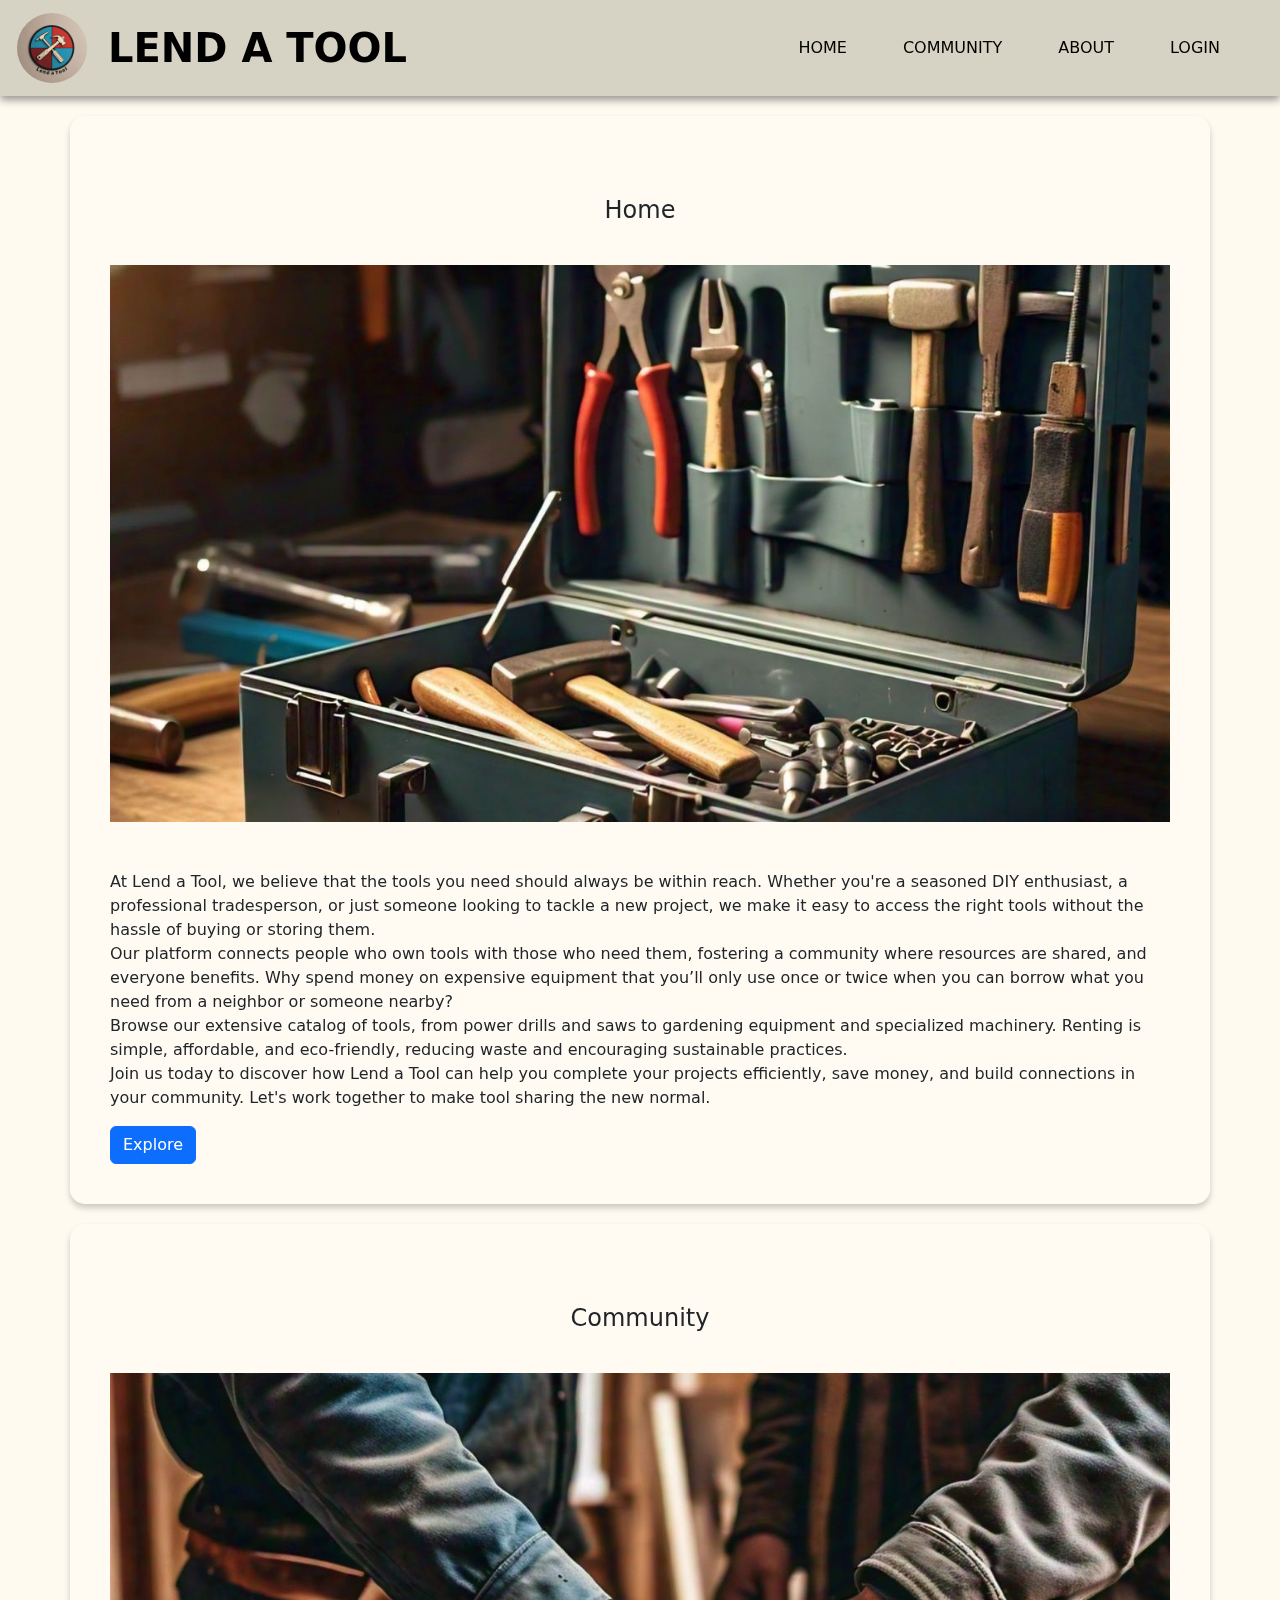
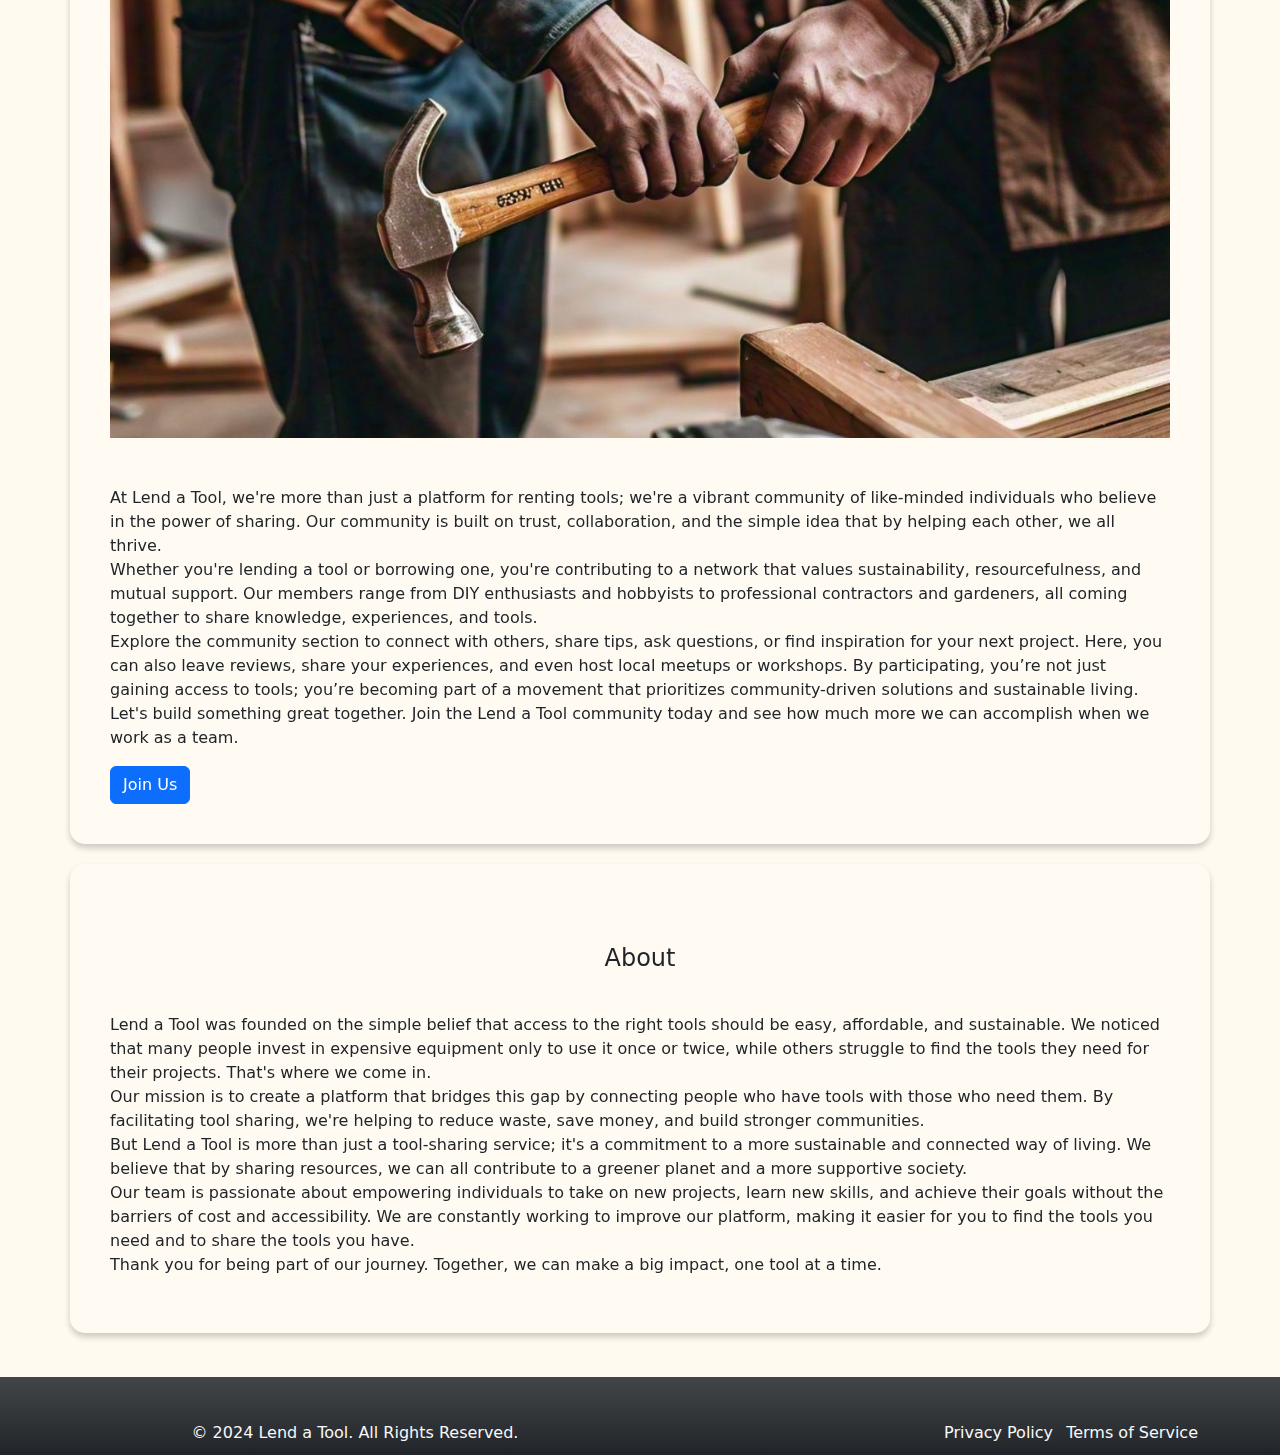
<file: index.html>
<!DOCTYPE html>
<html>
<head>
	<meta charset="utf-8">
	<meta name="viewport" content="width=device-width, initial-scale=1">
	<title>LEND A TOOL</title>
  <link rel="icon" type="image/x-icon" href="favicon.ico">
  <link href="https://cdn.jsdelivr.net/npm/bootstrap@5.3.3/dist/css/bootstrap.min.css" rel="stylesheet" integrity="sha384-QWTKZyjpPEjISv5WaRU9OFeRpok6YctnYmDr5pNlyT2bRjXh0JMhjY6hW+ALEwIH" crossorigin="anonymous">
	<link rel="stylesheet" type="text/css" href="homestyle.css">
	
</head>
<body>
	<nav class="navbar navbar-expand-md sticky-top ">
        <div class="container-fluid">
           <a class="navbar-brand" href="#">
      <img src="WhatsApp Image 2024-08-14 at 09.21.23_96e70bb0.jpg" alt="Logo" style="width:70px;" class="rounded-pill"> 
    </a>
          <a class="navbar-brand fs-1"><b>LEND A TOOL</b></a>
          <button class="navbar-toggler" type="button" data-bs-toggle="collapse" data-bs-target="#collapsibleNavbar">
            <span class="navbar-toggler-icon"></span>
          </button>
         
          <div class="collapse navbar-collapse  justify-content-end " id="collapsibleNavbar" >
            <ul class="navbar-nav">
              <li class="nav-item">
                <a class="nav-link" href="#home">HOME</a>
              </li>
              <li class="nav-item">
                <a class="nav-link" href="#community">COMMUNITY</a>
              </li>
              <li class="nav-item">
                <a class="nav-link" href="#about">ABOUT</a>
              </li>
              <li class="nav-item">
                <a class="nav-link btn " href="login.html">LOGIN</a>
              </li>
            </ul>
          </div>
        </div>
      </nav>
         <div class="container">
        <div class="row">
            <div class="col-md-12 block" id="home">
                <h4 class="text-center">Home</h4>
                <img src="WhatsApp Image 2024-08-14 at 14.36.26_e9858028.jpg" class="img-fluid" alt="Home Image">
                <p>
                  <br>
                  <br>


At Lend a Tool, we believe that the tools you need should always be within reach. Whether you're a seasoned DIY enthusiast, a professional tradesperson, or just someone looking to tackle a new project, we make it easy to access the right tools without the hassle of buying or storing them.
<br>

Our platform connects people who own tools with those who need them, fostering a community where resources are shared, and everyone benefits. Why spend money on expensive equipment that you’ll only use once or twice when you can borrow what you need from a neighbor or someone nearby?
<br>
Browse our extensive catalog of tools, from power drills and saws to gardening equipment and specialized machinery. Renting is simple, affordable, and eco-friendly, reducing waste and encouraging sustainable practices.
<br>
Join us today to discover how Lend a Tool can help you complete your projects efficiently, save money, and build connections in your community. Let's work together to make tool sharing the new normal.</p>
                <a href="#" class="btn btn-primary">Explore</a>

            </div>
            <div class="col-md-12 block" id="community">
                <h4 class="text-center">Community</h4>
                <img src="WhatsApp Image 2024-08-14 at 13.33.49_765539a8.jpg" class="img-fluid" alt="Community Image">
                <p>
                <br>
                <br>
At Lend a Tool, we're more than just a platform for renting tools; we're a vibrant community of like-minded individuals who believe in the power of sharing. Our community is built on trust, collaboration, and the simple idea that by helping each other, we all thrive.
<br>
Whether you're lending a tool or borrowing one, you're contributing to a network that values sustainability, resourcefulness, and mutual support. Our members range from DIY enthusiasts and hobbyists to professional contractors and gardeners, all coming together to share knowledge, experiences, and tools.
<br>
Explore the community section to connect with others, share tips, ask questions, or find inspiration for your next project. Here, you can also leave reviews, share your experiences, and even host local meetups or workshops. By participating, you’re not just gaining access to tools; you’re becoming part of a movement that prioritizes community-driven solutions and sustainable living.
<br>

Let's build something great together. Join the Lend a Tool community today and see how much more we can accomplish when we work as a team.

</p>
                 <a href="register.html" class="btn btn-primary">Join Us</a>
                            </div> 
            <div class="col-md-12 block" id="about">
                <h4 class="text-center">About</h4>
                <p>Lend a Tool was founded on the simple belief that access to the right tools should be easy, affordable, and sustainable. We noticed that many people invest in expensive equipment only to use it once or twice, while others struggle to find the tools they need for their projects. That's where we come in.
                  <br>

Our mission is to create a platform that bridges this gap by connecting people who have tools with those who need them. By facilitating tool sharing, we're helping to reduce waste, save money, and build stronger communities.
<br>

But Lend a Tool is more than just a tool-sharing service; it's a commitment to a more sustainable and connected way of living. We believe that by sharing resources, we can all contribute to a greener planet and a more supportive society.
<br>

Our team is passionate about empowering individuals to take on new projects, learn new skills, and achieve their goals without the barriers of cost and accessibility. We are constantly working to improve our platform, making it easier for you to find the tools you need and to share the tools you have.
<br>

Thank you for being part of our journey. Together, we can make a big impact, one tool at a time.

</p>
               
            </div>
        </div>
    </div>
    <footer class="bg-dark bg-gradient text-light py-4 mt-4">
    <div class="container footer">
        <div class="row">
            <div class="col-md-6 mb-3 mb-md-0 text-center">
                <p class="mb-0">© 2024 Lend a Tool. All Rights Reserved.</p>
            </div>
            <div class="col-md-6 text-md-end text-center">
                <ul class="list-inline mb-0">
                    <li class="list-inline-item">
                        <a href="privacy-policy.html" class="text-light">Privacy Policy</a>
                    </li>
                    <li class="list-inline-item">
                        <a href="terms-of-service.html" class="text-light">Terms of Service</a>
                    </li>
                </ul>
            </div>
        </div>
    </div>
</footer>

<script src="https://cdn.jsdelivr.net/npm/bootstrap@5.3.3/dist/js/bootstrap.bundle.min.js" integrity="sha384-YvpcrYf0tY3lHB60NNkmXc5s9fDVZLESaAA55NDzOxhy9GkcIdslK1eN7N6jIeHz" crossorigin="anonymous"></script>
</body>
</html>
</file>
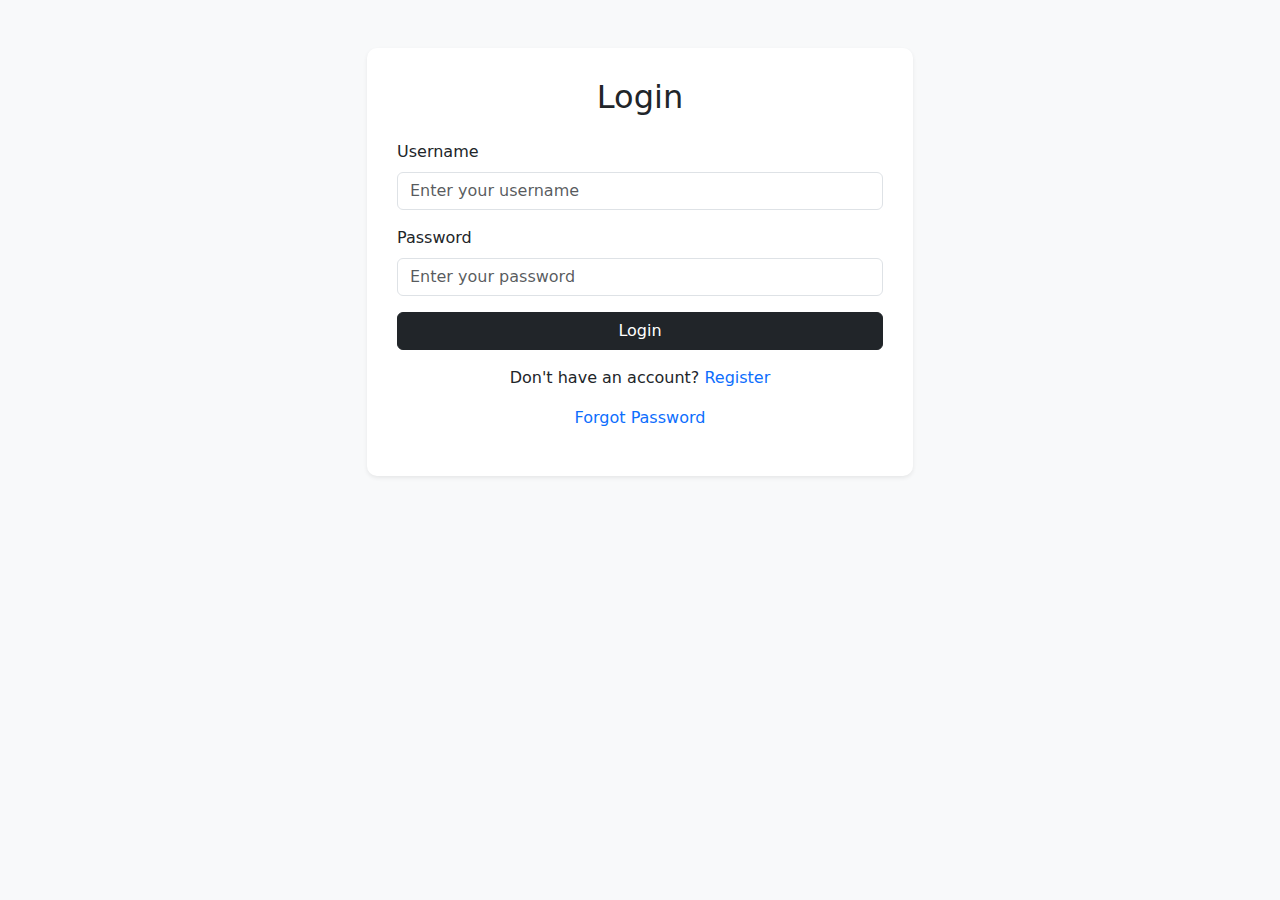
<file: login.html>
<!DOCTYPE html>
<html lang="en">
<head>
    <meta charset="UTF-8">
    <meta name="viewport" content="width=device-width, initial-scale=1.0">
    <title>LOGIN PAGE</title>
    <link href="https://cdn.jsdelivr.net/npm/bootstrap@5.3.3/dist/css/bootstrap.min.css" rel="stylesheet">
    <link rel="stylesheet" type="text/css" href="formstyle.css">
</head>
<body>
    <div class="container mt-5">
        <div class="row justify-content-center">
            <div class="col-md-6">
                <div class="card shadow-sm">
                    <div class="card-body">
                        <h2 class="text-center mb-4">Login</h2>
                        <form action="" method="" onsubmit="return validate()">
                            <div class="mb-3">
                                <label for="unme" class="form-label">Username</label>
                                <input type="text" class="form-control" name="name" id="unme" placeholder="Enter your username" required>
                                <span id="username-error" class="error"></span>
                            </div>
                            <div class="mb-3">
                                <label for="pass" class="form-label">Password</label>
                                <input type="password" class="form-control" name="pword" id="pass" placeholder="Enter your password" required>
                                <span id="password-error" class="error"></span>
                            </div>
                            <button type="submit" class="btn btn-dark w-100">Login</button>
                        </form>
                        <p class="text-center mt-3">Don't have an account? <a href="register.html">Register</a></p>
                        <p class="text-center"><a href="#">Forgot Password</a></p>
                    </div>
                </div>
            </div>
        </div>
    </div>

    <script type="text/javascript">
        function validate() {
            var passwordInput = document.getElementById("pass");

            passwordInput.classList.remove("input-error");

            var password = passwordInput.value;
            var isValid = true;

            if (password.length > 0 && password.length < 6) {
                passwordInput.placeholder = "Must be at least 6 characters";
                passwordInput.value = ""; 
                passwordInput.classList.add("input-error");
                isValid = false;
            }
            return isValid;
        }
    </script>

    <script src="https://cdn.jsdelivr.net/npm/bootstrap@5.3.3/dist/js/bootstrap.bundle.min.js"></script>
</body>
</html>
</file>
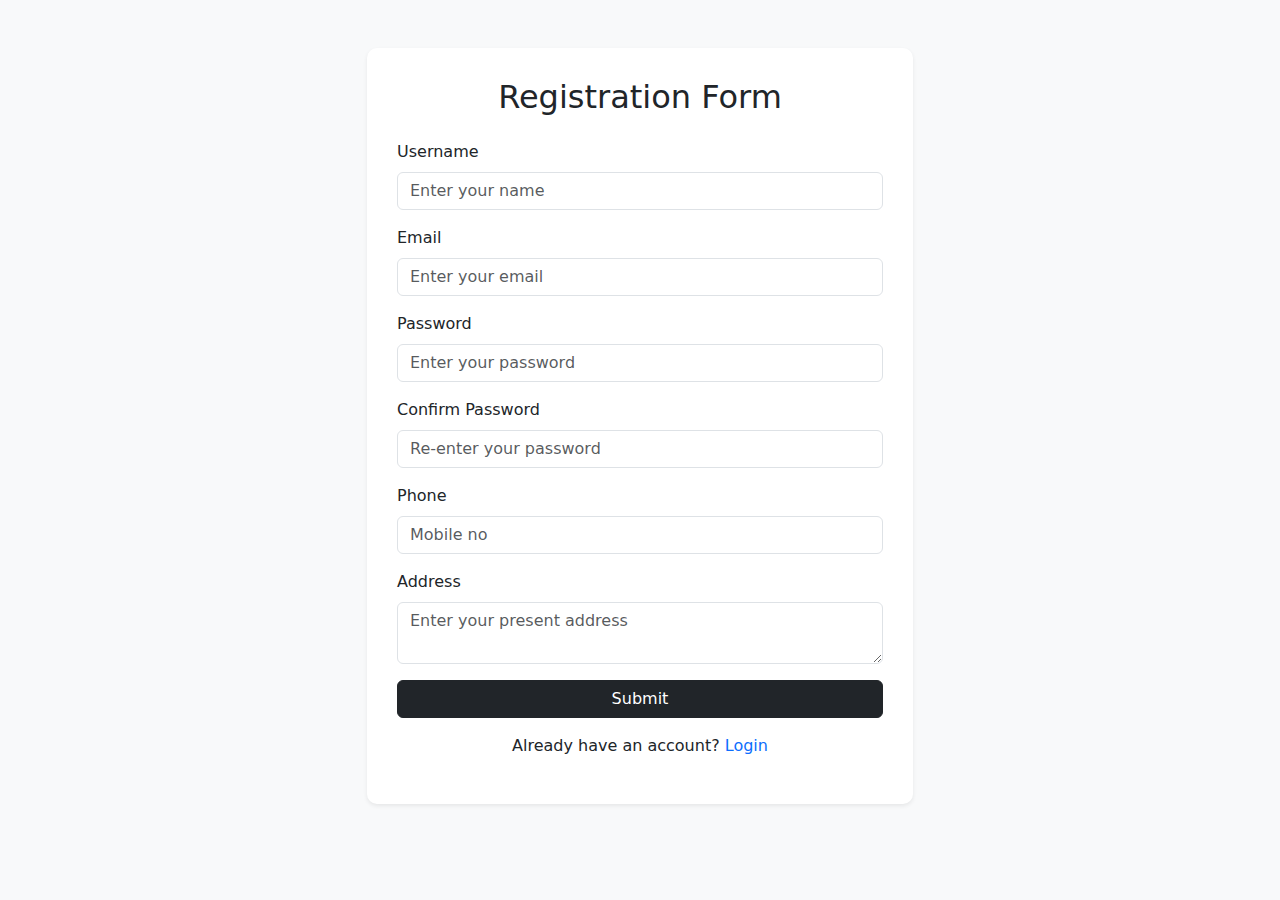
<file: register.html>
<!DOCTYPE html>
<html lang="en">
<head>
    <meta charset="UTF-8">
    <meta name="viewport" content="width=device-width, initial-scale=1.0">
    <title>Registration</title>
    <link href="https://cdn.jsdelivr.net/npm/bootstrap@5.3.0/dist/css/bootstrap.min.css" rel="stylesheet">
    <link rel="stylesheet" type="text/css" href="formstyle.css">
</head>
<body>
<div class="container mt-5">
    <div class="row justify-content-center">
        <div class="col-md-6">
            <div class="card shadow-sm">
                <div class="card-body">
                    <h2 class="text-center mb-4">Registration Form</h2>
                    <form action="register.php" method="post" onsubmit="return validate()">
                        <div class="mb-3">
                            <label for="unme" class="form-label">Username</label>
                            <input type="text" class="form-control" name="uname" id="unme" placeholder="Enter your name" required>
                        </div>
                        <div class="mb-3">
                            <label for="email" class="form-label">Email</label>
                            <input type="email" class="form-control" name="email" id="email" placeholder="Enter your email" required>
                        </div>
                        <div class="mb-3">
                            <label for="pass" class="form-label">Password</label>
                            <input type="password" class="form-control" name="pass" id="pass" placeholder="Enter your password" required>
                        </div>
                        <div class="mb-3">
                            <label for="confirmpass" class="form-label">Confirm Password</label>
                            <input type="password" class="form-control" id="confirmpass" placeholder="Re-enter your password" required>
                        </div>
                        <div class="mb-3">
                            <label for="phone" class="form-label">Phone</label>
                            <input type="tel" class="form-control" name="phone" id="phone" placeholder="Mobile no" required>
                        </div>
                        <div class="mb-3">
                            <label for="address" class="form-label">Address</label>
                            <textarea class="form-control" name="address" id="address" placeholder="Enter your present address" required></textarea>
                        </div>
                        <button type="submit" class="btn btn-dark w-100">Submit</button>
                    </form>
                    <p class="text-center mt-3">Already have an account? <a href="login.html">Login</a></p>
                </div>
            </div>
        </div>
    </div>
</div>

<script src="https://cdn.jsdelivr.net/npm/bootstrap@5.3.0/dist/js/bootstrap.bundle.min.js"></script>
<script type="text/javascript">
    // Include the validation script as provided in the original code
    function validate() {
        // JavaScript validation code
        var usernameInput = document.getElementById("unme");
        var emailInput = document.getElementById("email");
        var phoneInput = document.getElementById("phone");
        var passwordInput = document.getElementById("pass");
        var confirmPasswordInput = document.getElementById("confirmpass");
        var addressInput = document.getElementById("address");

        usernameInput.placeholder = "Enter your username";
        emailInput.placeholder = "Enter your email";
        phoneInput.placeholder = "Enter your phone number";
        passwordInput.placeholder = "Enter your password";
        confirmPasswordInput.placeholder = "Confirm your password";
        addressInput.placeholder = "Enter your address";

        usernameInput.classList.remove("input-error");
        emailInput.classList.remove("input-error");
        phoneInput.classList.remove("input-error");
        passwordInput.classList.remove("input-error");
        confirmPasswordInput.classList.remove("input-error");
        addressInput.classList.remove("input-error");

        var username = usernameInput.value.trim();
        var email = emailInput.value.trim();
        var phone = phoneInput.value.trim();
        var password = passwordInput.value.trim();
        var confirmPassword = confirmPasswordInput.value.trim();
        var address = addressInput.value.trim();

        var isValid = true;

        if (username === "") {
            usernameInput.placeholder = "Username cannot be empty";
            usernameInput.classList.add("input-error");
            isValid = false;
        }

        if (email === "") {
            emailInput.placeholder = "Email cannot be empty";
            emailInput.classList.add("input-error");
            isValid = false;
        } else if (!/^\S+@\S+\.\S+$/.test(email)) {
            emailInput.placeholder = "Enter a valid email";
            emailInput.value = "";
            emailInput.classList.add("input-error");
            isValid = false;
        }

        if (phone === "") {
            phoneInput.placeholder = "Phone number cannot be empty";
            phoneInput.classList.add("input-error");
            isValid = false;
        } else if (!/^\d{10}$/.test(phone)) {
            phoneInput.placeholder = "Enter a valid 10-digit phone number";
            phoneInput.value = "";
            phoneInput.classList.add("input-error");
            isValid = false;
        }

        if (password === "") {
            passwordInput.placeholder = "Password cannot be empty";
            passwordInput.classList.add("input-error");
            isValid = false;
        } else if (password.length < 6) {
            passwordInput.placeholder = "Must be at least 6 characters";
            passwordInput.value = "";
            passwordInput.classList.add("input-error");
            isValid = false;
        }

        if (confirmPassword === "") {
            confirmPasswordInput.placeholder = "Confirm password cannot be empty";
            confirmPasswordInput.classList.add("input-error");
            isValid = false;
        } else if (confirmPassword !== password) {
            confirmPasswordInput.placeholder = "Passwords do not match";
            confirmPasswordInput.value = "";
            confirmPasswordInput.classList.add("input-error");
            isValid = false;
        }

        if (address === "") {
            addressInput.placeholder = "Address cannot be empty";
            addressInput.classList.add("input-error");
            isValid = false;
        }

        return isValid;
    }
</script>
</body>
</html>
</file>
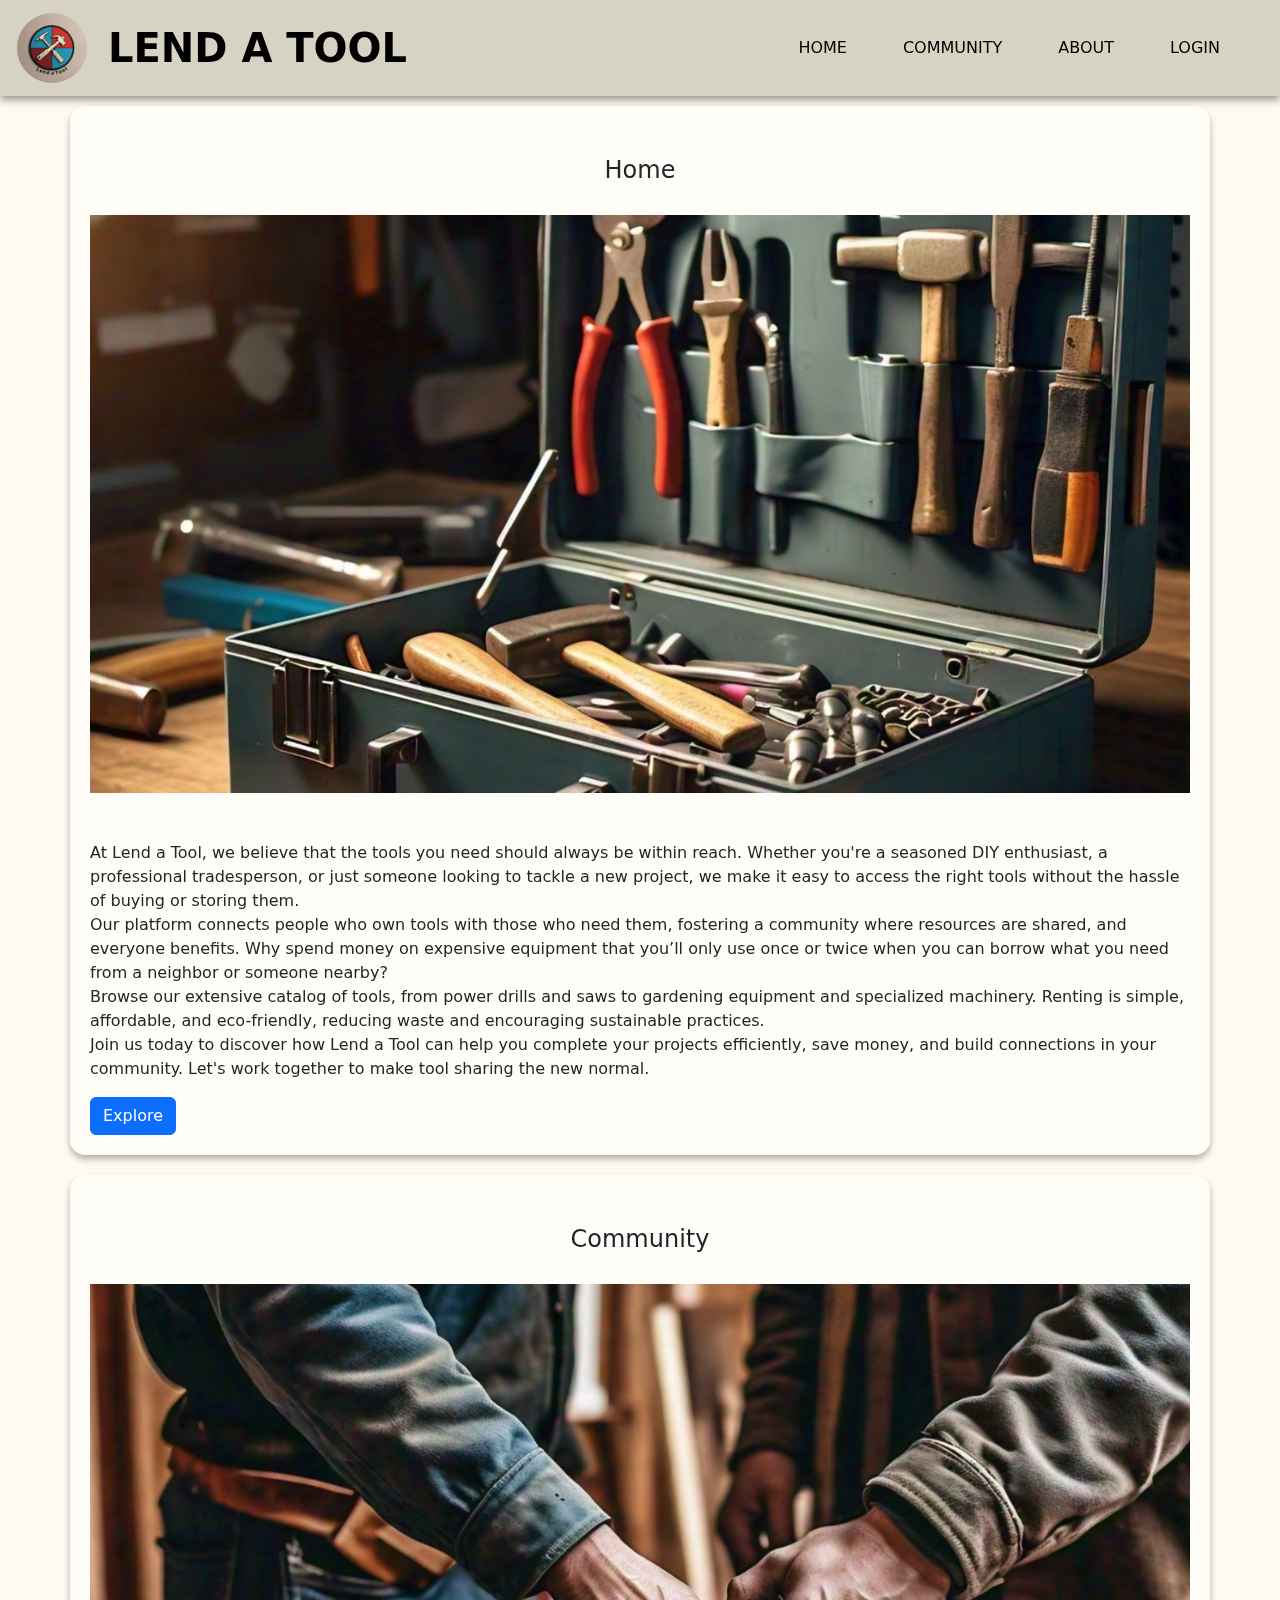
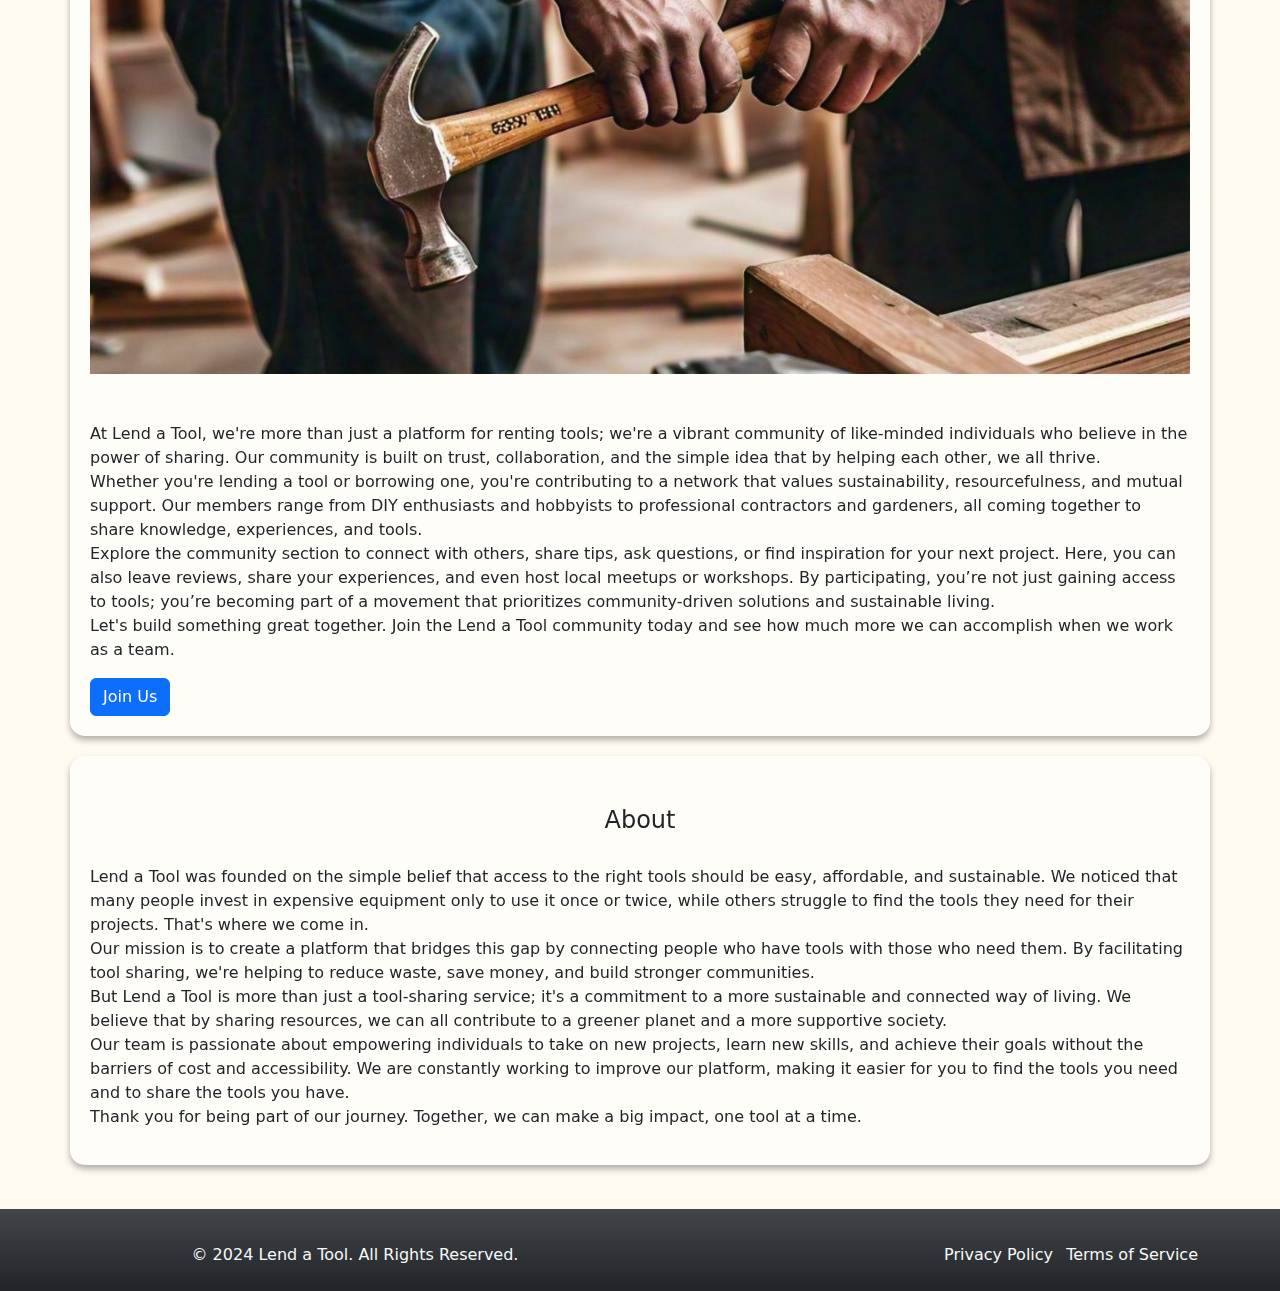
<file: Mini Project/homepage.html>
<!DOCTYPE html>
<html>
<head>
	<meta charset="utf-8">
	<meta name="viewport" content="width=device-width, initial-scale=1">
	<title>LEND A TOOL</title>
  <link rel="icon" type="image/x-icon" href="favicon.ico">
  <link href="https://cdn.jsdelivr.net/npm/bootstrap@5.3.3/dist/css/bootstrap.min.css" rel="stylesheet" integrity="sha384-QWTKZyjpPEjISv5WaRU9OFeRpok6YctnYmDr5pNlyT2bRjXh0JMhjY6hW+ALEwIH" crossorigin="anonymous">
	<link rel="stylesheet" type="text/css" href="homestyle.css">
	
</head>
<body>
	<nav class="navbar navbar-expand-md sticky-top ">
        <div class="container-fluid">
           <a class="navbar-brand" href="#">
      <img src="WhatsApp Image 2024-08-14 at 09.21.23_96e70bb0.jpg" alt="Logo" style="width:70px;" class="rounded-pill"> 
    </a>
          <a class="navbar-brand fs-1" href="homepage.html"><b>LEND A TOOL</b></a>
          <button class="navbar-toggler" type="button" data-bs-toggle="collapse" data-bs-target="#collapsibleNavbar">
            <span class="navbar-toggler-icon"></span>
          </button>
         
          <div class="collapse navbar-collapse  justify-content-end " id="collapsibleNavbar" >
            <ul class="navbar-nav">
              <li class="nav-item">
                <a class="nav-link" href="#home">HOME</a>
              </li>
              <li class="nav-item">
                <a class="nav-link" href="#community">COMMUNITY</a>
              </li>
              <li class="nav-item">
                <a class="nav-link" href="#about">ABOUT</a>
              </li>
              <li class="nav-item">
                <a class="nav-link btn " href="login.php">LOGIN</a>
              </li>
            </ul>
          </div>
        </div>
      </nav>
         <div class="container">
        <div class="row">
            <div class="col-md-12 block" id="home">
                <h4 class="text-center">Home</h4>
                <img src="WhatsApp Image 2024-08-14 at 14.36.26_e9858028.jpg" class="img-fluid" alt="Home Image">
                <p>
                  <br>
                  <br>


At Lend a Tool, we believe that the tools you need should always be within reach. Whether you're a seasoned DIY enthusiast, a professional tradesperson, or just someone looking to tackle a new project, we make it easy to access the right tools without the hassle of buying or storing them.
<br>

Our platform connects people who own tools with those who need them, fostering a community where resources are shared, and everyone benefits. Why spend money on expensive equipment that you’ll only use once or twice when you can borrow what you need from a neighbor or someone nearby?
<br>
Browse our extensive catalog of tools, from power drills and saws to gardening equipment and specialized machinery. Renting is simple, affordable, and eco-friendly, reducing waste and encouraging sustainable practices.
<br>
Join us today to discover how Lend a Tool can help you complete your projects efficiently, save money, and build connections in your community. Let's work together to make tool sharing the new normal.</p>
                <a href="mainpage.php" class="btn btn-primary">Explore</a>

            </div>
            <div class="col-md-12 block" id="community">
                <h4 class="text-center">Community</h4>
                <img src="WhatsApp Image 2024-08-14 at 13.33.49_765539a8.jpg" class="img-fluid" alt="Community Image">
                <p>
                <br>
                <br>
At Lend a Tool, we're more than just a platform for renting tools; we're a vibrant community of like-minded individuals who believe in the power of sharing. Our community is built on trust, collaboration, and the simple idea that by helping each other, we all thrive.
<br>
Whether you're lending a tool or borrowing one, you're contributing to a network that values sustainability, resourcefulness, and mutual support. Our members range from DIY enthusiasts and hobbyists to professional contractors and gardeners, all coming together to share knowledge, experiences, and tools.
<br>
Explore the community section to connect with others, share tips, ask questions, or find inspiration for your next project. Here, you can also leave reviews, share your experiences, and even host local meetups or workshops. By participating, you’re not just gaining access to tools; you’re becoming part of a movement that prioritizes community-driven solutions and sustainable living.
<br>

Let's build something great together. Join the Lend a Tool community today and see how much more we can accomplish when we work as a team.

</p>
                 <a href="register.php" class="btn btn-primary">Join Us</a>
                            </div> 
            <div class="col-md-12 block" id="about">
                <h4 class="text-center">About</h4>
                <p>Lend a Tool was founded on the simple belief that access to the right tools should be easy, affordable, and sustainable. We noticed that many people invest in expensive equipment only to use it once or twice, while others struggle to find the tools they need for their projects. That's where we come in.
                  <br>

Our mission is to create a platform that bridges this gap by connecting people who have tools with those who need them. By facilitating tool sharing, we're helping to reduce waste, save money, and build stronger communities.
<br>

But Lend a Tool is more than just a tool-sharing service; it's a commitment to a more sustainable and connected way of living. We believe that by sharing resources, we can all contribute to a greener planet and a more supportive society.
<br>

Our team is passionate about empowering individuals to take on new projects, learn new skills, and achieve their goals without the barriers of cost and accessibility. We are constantly working to improve our platform, making it easier for you to find the tools you need and to share the tools you have.
<br>

Thank you for being part of our journey. Together, we can make a big impact, one tool at a time.

</p>
               
            </div>
        </div>
    </div>
    <footer class="bg-dark bg-gradient text-light py-4 mt-4">
    <div class="container footer">
        <div class="row">
            <div class="col-md-6 mb-3 mb-md-0 text-center">
                <p class="mb-0">© 2024 Lend a Tool. All Rights Reserved.</p>
            </div>
            <div class="col-md-6 text-md-end text-center">
                <ul class="list-inline mb-0">
                    <li class="list-inline-item">
                        <a href="privacy-policy.html" class="text-light">Privacy Policy</a>
                    </li>
                    <li class="list-inline-item">
                        <a href="terms-of-service.html" class="text-light">Terms of Service</a>
                    </li>
                </ul>
            </div>
        </div>
    </div>
</footer>

<script src="https://cdn.jsdelivr.net/npm/bootstrap@5.3.3/dist/js/bootstrap.bundle.min.js" integrity="sha384-YvpcrYf0tY3lHB60NNkmXc5s9fDVZLESaAA55NDzOxhy9GkcIdslK1eN7N6jIeHz" crossorigin="anonymous"></script>
</body>
</html>
</file>
<file: homestyle.css>
body{
    background-color: floralwhite;
}

.navbar{
   background-color: #d6d2c4;

  box-shadow: 0 4px 8px rgba(0, 0, 0, 0.4);

}
.nav-link.btn:hover{

    color: blue;

}
.navbar-brand{
    margin-left:5px ;
    font-size: 34px;
}
.nav-link{
    margin-right:40px;
    color: black;
}
.nav-link:hover{
    border-radius:10px ;
    

}
h4{
    margin:40px;
}
.row{
    margin-top: 20px;
}
}
.img-fluid{
    border-radius: 10px;
}
.block{
     background: rgba(255, 255, 255, 0.2); 
    backdrop-filter: blur(10px); 
    border-radius: 15px;
    box-shadow: 0 4px 6px rgba(0, 0, 0, 0.2); 
    scroll-margin-top: 60px;
    padding: 40px;
    margin-bottom: 20px;

}
.footer a{
    text-decoration: none;
}
.footer{
    height: 10px;
}
</file>
<file: formstyle.css>
body {
    background-color: #f8f9fa;
}

.formcontainer {
    margin-top: 20px;
}

.card {
    border-radius: 10px;
    border: none;
}

.card-body {
    padding: 30px;
}

.input-error {
    border-color: #dc3545;
}

.input-error::placeholder {
    color: #dc3545;
}

button {
    font-size: 16px;
    padding: 10px;
}
 a{
    text-decoration: none;
}
</file>
<file: Mini Project/homestyle.css>
body{
    background-color: floralwhite;
}

.navbar{
   background-color: #d6d2c4;

  box-shadow: 0 4px 8px rgba(0, 0, 0, 0.4);

}
.nav-link.btn:hover{

    color: blue;

}
.navbar-brand{
    margin-left:5px ;
    font-size: 34px;
}
.nav-link{
    margin-right:40px;
    color: black;
}
.nav-link:hover{
    border-radius:10px ;
    

}
h4{
    margin:30px;
}
.row{
    margin-top: 10px;
}
}
.img-fluid{
    border-radius: 10px;
}
.block{
     background: rgba(255, 255, 255, 0.5); 
    backdrop-filter: blur(10px); 
    border-radius: 15px;
    box-shadow: 0 4px 6px rgba(0, 0, 0, 0.3); 
    scroll-margin-top: 50px;
    padding: 20px;
    margin-bottom: 20px;

}
.footer a{
    text-decoration: none;
}
</file>
